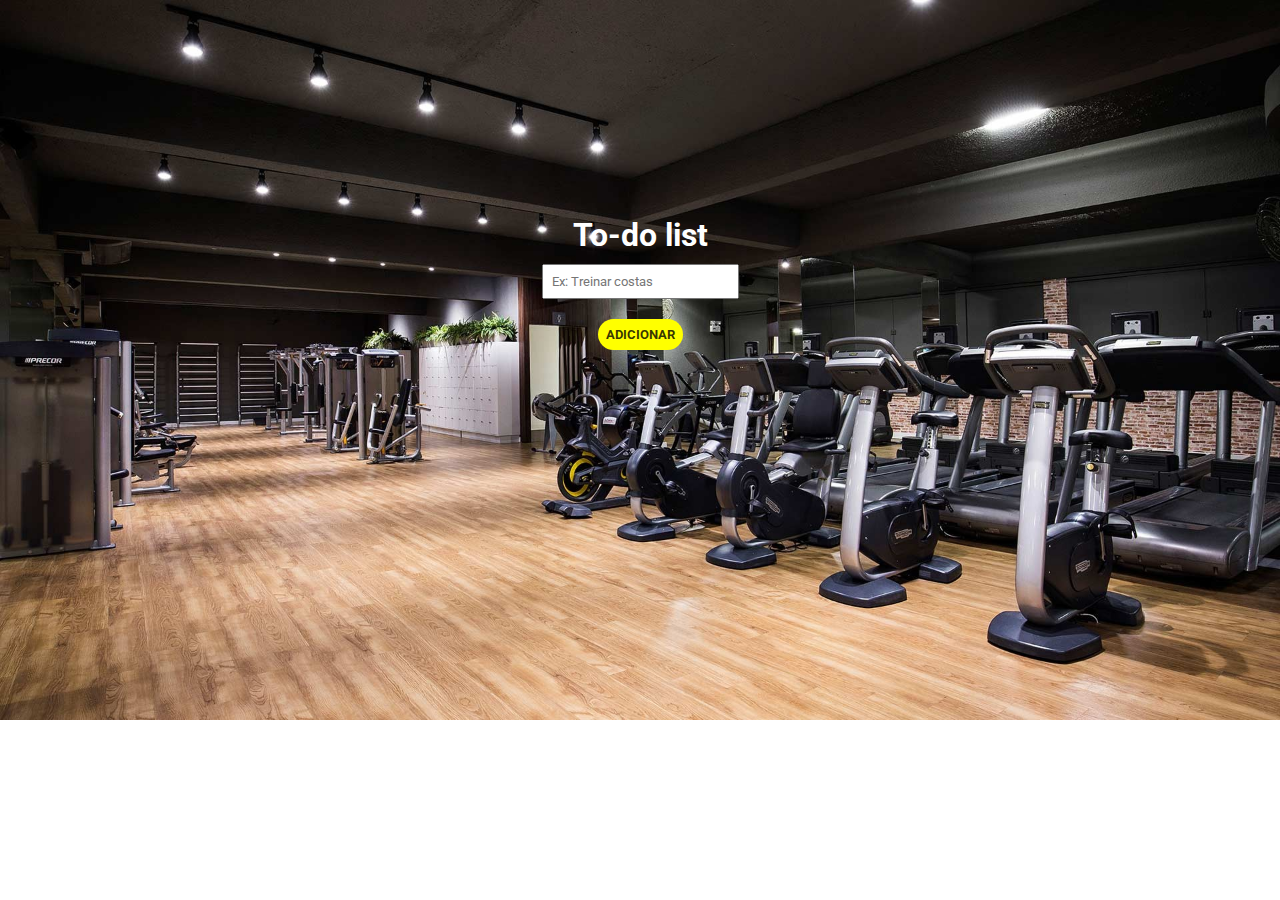
<file: index.html>
<!DOCTYPE html>
<html lang="en">
<head>
    <meta charset="UTF-8">
    <meta name="viewport" content="width=device-width, initial-scale=1.0">
    <title>To-do list</title>
    <link href="https://fonts.googleapis.com/css2?family=Roboto:wght@400;700&display=swap" rel="stylesheet">
    <link rel="stylesheet" href="./main.css">
</head>
<body>
    <div id="slide"></div>
    <form>
        <h1>To-do list</h1>
        <input type="text" required id="compromisso" required placeholder="Ex: Treinar costas">
        <button type="submit" id="addButton">Adicionar</button>
    </form>
    <div class="List">
        <ul id="myList">
            <li></li>
        </ul>
    </div>
</body>
<script src="//code.jquery.com/jquery-3.7.1.min.js"></script>
<script src="./main.js"></script>
</html>
</file>
<file: main.css>
*{
    margin: 0;
    padding: 0;
    box-sizing: border-box;
    font-family: "roboto", sans-serif;
    
}

body {
    background-image: url('./images/gym.jpg');
    background-size: cover;
    background-repeat: no-repeat;
}

#slide{
display: flex;
justify-content: center;
margin-top: 15%;
font-weight: bolder;
}

#slide button {
    padding: 10px 10px;
    text-align: center;
    margin-left: 40%;
    margin-right: 40%;
    border-radius: 50px;
    background-color: rgba(0,0,0,0.8);
    border: none;
    cursor: pointer;
    color: white;  
}

form {
   
    padding: 24px 0;
    text-align: center;
    margin-left: 40%;
    margin-right: 40%;
    border-top-left-radius: 50px;
    border-top-right-radius: 50px;
    color: white;
    
}

form button, input {
    padding: 8px;
    margin: 10px 5px;
    justify-content: center;
}

button {
    background-color: yellow;
    border: none;
    cursor: pointer;
    font-weight: bold;
    text-transform: uppercase;
    color: rgba(0,0,0,0.8);
    border-radius: 50px;
}

ul{
    text-align: center;
    text-transform: uppercase;
    margin-left: 40%;
    margin-right: 40%;
    padding-bottom: 50px;
    overflow-y: hidden;
    
}

ul li {
    overflow-y: hidden;
    color: white;
    font-weight: bolder;
    font-size: 1em;
}



.concluido:hover {
    cursor:pointer
}
</file>
